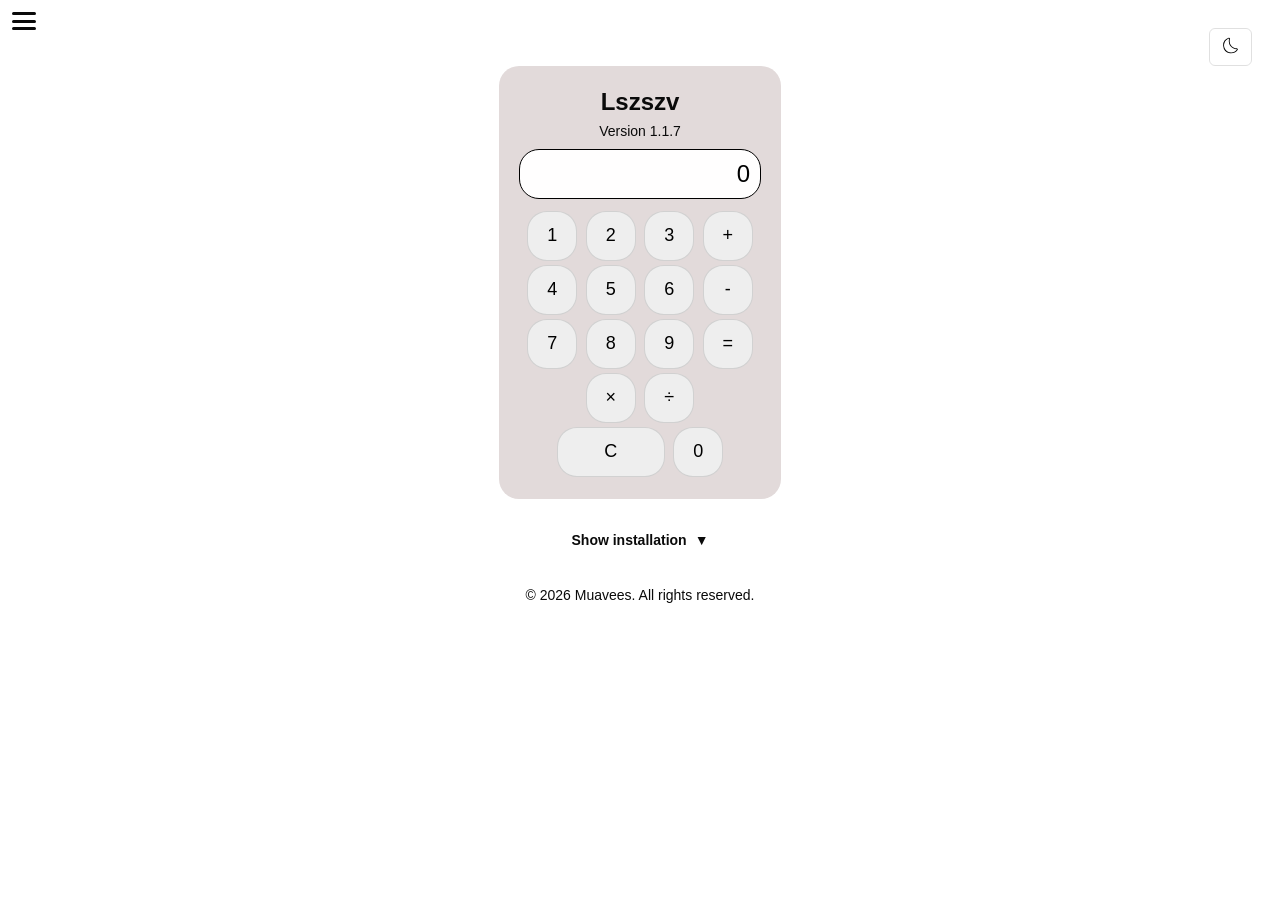
<file: index.html>
<!DOCTYPE html>
<html lang="en">
<head>
  <title>Muavees - Lszszv</title>
  <meta charset="utf-8">
  <meta name="viewport" content="width=device-width, initial-scale=1">
  <meta http-equiv="X-UA-Compatible" content="IE=edge">
  <meta name="theme-color" content="#000000">
  <meta name="description" content="A simple Calculator built by Muaves">
  <meta property="og:title" content="Lszszv">
  <meta property="og:description" content="A simple Calculator made by Muaves">
  <meta property="og:Version" content="1.1.6">
  <meta name="author" content="Muaves">
  <link rel="shortcut icon" href="https://github.com/Muaves/lszszv/blob/main/img/lszsz_rounded_dark.png?raw=true"type="image/x-icon">
  <link rel="stylesheet" href="https://cdnjs.cloudflare.com/ajax/libs/animate.css/4.1.1/animate.min.css" />
  <link rel="stylesheet" href="./src/source.css">
  <script async src="https://www.googletagmanager.com/gtag/js?id=G-3K03LYDK01"></script>
<script>
  window.dataLayer = window.dataLayer || [];
  function gtag(){dataLayer.push(arguments);}
  gtag('js', new Date());
</script>
  <link rel="stylesheet" href="https://muaves.com/cookies/cookie.css">
</head>


<body style="padding: 20px; font-family: Arial;">
  <div id="cookie-placeholder"></div>
<script src="https://muaves.com/cookies/cookie.js"></script>
  <div class="hamburger">
    <p>Coming soon</p>
    <span></span>
    <span></span>
    <span></span>
    <div class="tooltip" style="color: black;">Coming soon...</div>
  </div>


  <div style="display:flex; align-items:center; gap:12px; justify-content:end;">

    <button id="theme-toggle" type="button" aria-pressed="false"><svg xmlns="http://www.w3.org/2000/svg" xmlns:xlink="http://www.w3.org/1999/xlink" aria-hidden="true" role="img" style="color: rgb(74, 85, 101); --darkreader-inline-color: var(--darkreader-text-4a5565, #b1aaa0);" width="32" height="32" viewBox="0 0 32 32"><path fill="currentColor" d="M15 2h2v5h-2zm6.688 6.9l3.506-3.506l1.414 1.414l-3.506 3.506zM25 15h5v2h-5zm-3.312 8.1l1.414-1.413l3.506 3.506l-1.414 1.414zM15 25h2v5h-2zm-9.606.192L8.9 21.686l1.414 1.414l-3.505 3.506zM2 15h5v2H2zm3.395-8.192l1.414-1.414L10.315 8.9L8.9 10.314zM16 12a4 4 0 1 1-4 4a4.005 4.005 0 0 1 4-4m0-2a6 6 0 1 0 6 6a6 6 0 0 0-6-6"></path></svg></button>
  </div>
  <div class="center">
    <div class="panel animate__animated animate__fadeInUp" style="max-width: 260px;">
      <div>
        <h2 style="text-align: center; font: 15px; margin-top: 2px; animation-delay: 1.2s;"
          class="animate__animated animate__lightSpeedInRight">Lszszv</h2>
        <p style="text-align: center; font-size: 14px; margin-bottom: 10px; margin-top: -13px; animation-duration: 0.8s; animation-delay: 2.5s;"
          class="animate__animated animate__pulse">Version 1.1.7</p>

      </div>

      <div id="display" class="display animate__animated animate__fadeInDown"
        style=" color: #000000; border: 1px solid black; padding: 10px; margin-bottom: 10px; width: 220px; text-align: right; font-size: 24px; background-color: #fffefe;">
        0</div>
      <div>
        <button onclick="addNum('1')" style="width:50px;height:50px;font-size:18px;margin:2px;" class="calc ">1</button>
        <button onclick="addNum('2')" style="width:50px;height:50px;font-size:18px;margin:2px;" class="calc ">2</button>
        <button onclick="addNum('3')" style="width:50px;height:50px;font-size:18px;margin:2px;" class="calc ">3</button>
        <button onclick="handleOperator('+')" style="width:50px;height:50px;font-size:18px;margin:2px;"
          class="calc ">+</button>
      </div>
      <div>
        <button onclick="addNum('4')" style="width:50px;height:50px;font-size:18px;margin:2px;" class="calc ">4</button>
        <button onclick="addNum('5')" style="width:50px;height:50px;font-size:18px;margin:2px;" class="calc ">5</button>
        <button onclick="addNum('6')" style="width:50px;height:50px;font-size:18px;margin:2px;" class="calc ">6</button>
        <button onclick="handleOperator('-')" style="width:50px;height:50px;font-size:18px;margin:2px;"
          class="calc ">-</button>
      </div>
      <div>
        <button onclick="addNum('7')" style="width:50px;height:50px;font-size:18px;margin:2px;" class="calc ">7</button>
        <button onclick="addNum('8')" style="width:50px;height:50px;font-size:18px;margin:2px;" class="calc ">8</button>
        <button onclick="addNum('9')" style="width:50px;height:50px;font-size:18px;margin:2px;" class="calc ">9</button>
        <button onclick="equals()" style="width:50px;height:50px;font-size:18px;margin:2px;" class="calc ">=</button>
      </div>
      <div>
        <button onclick="handleOperator('×')" style="width:50px;height:50px;font-size:18px;margin:2px;"
          class="calc ">×</button>
        <button onclick="handleOperator('÷')" style="width:50px;height:50px;font-size:18px;margin:2px;"
          class="calc ">÷</button>
      </div>
      <div>

        <button onclick="clearAll()" style="width:108px;height:50px;font-size:18px;margin:2px;" class="calc ">C</button>
        <button onclick="addNum('0')" style="width:50px;height:50px;font-size:18px;margin:2px;" class="calc ">0</button>
      </div>
    </div>
    <div class="animcenter">
      <div class="blog-card">
        <button type="button" class="expand-btn" aria-expanded="false" aria-controls="more-1" data-target="more-1">
          <span>Show <b>installation</b></span>
          <span aria-hidden="true" class="arrow">▼</span>
        </button>
        <div class="blog-card-more" id="more-1" role="region" aria-hidden="true">
          <li>Installation</p>
          <li>To use it just go to the new webapp 🔥 (you are here yayy!)</p>
          <br>
          <p>You can get more information or download the latest release in the <a
              href="https://github.com/Muaves/lszszv">GitHub
              repository</a>.</p>
          <br>
          <br>
          <li><b>Note: The calculator under 260px x 483px screen width/height is useless.</b></p>

        </div>
      </div>
      <footer style="text-align: center; padding: 12px 0; color: var(--text); font-size: 14px;">
        <p>© 2026 Muavees. All rights reserved.</p>
      </footer>
    </div>
  </div>


  <script src="./src/index.js"></script>





</body>

</html>
</file>
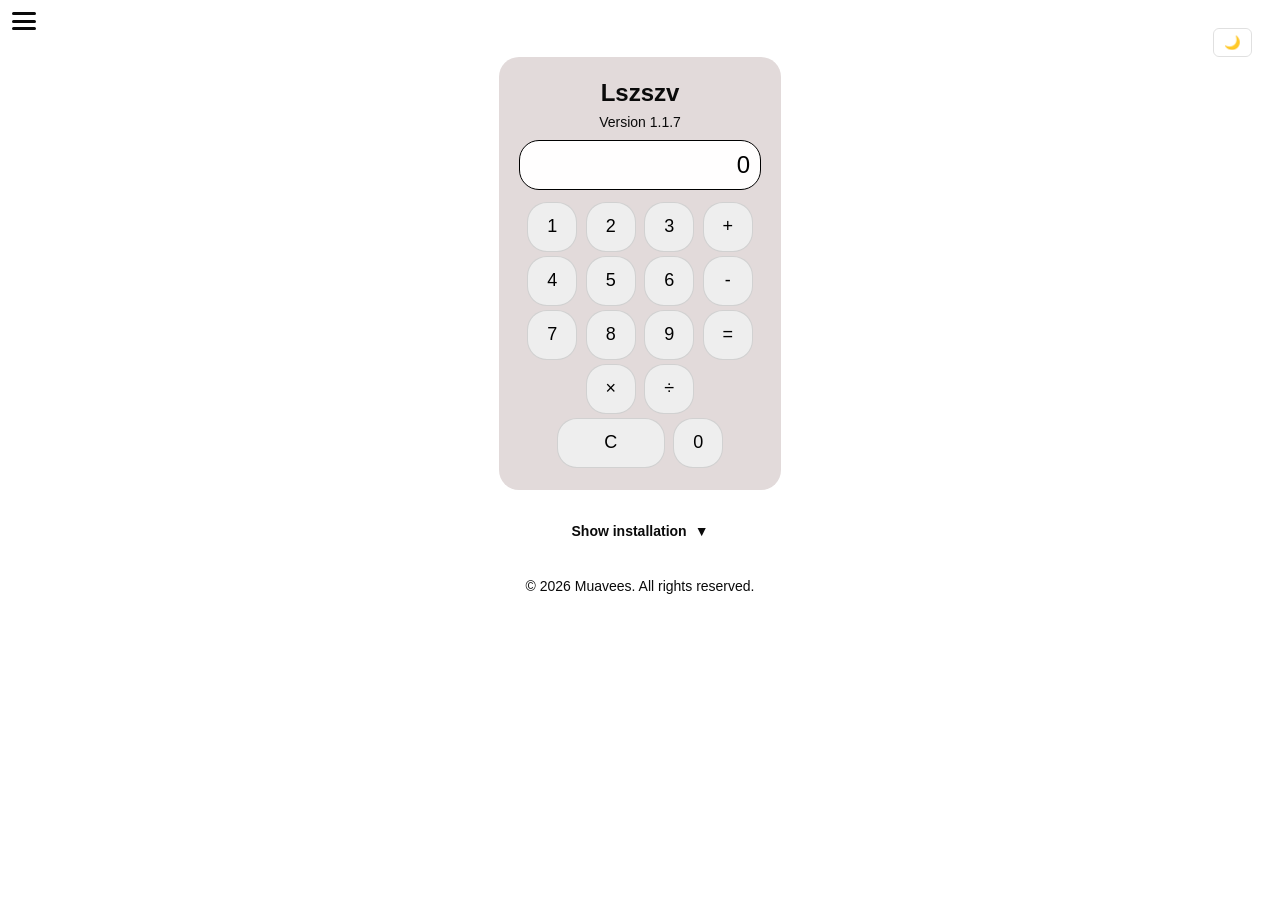
<file: exp/beta/index.html>
<!DOCTYPE html>
<html lang="en">
<head>
  <title>Muavees - Lszszv</title>
  <meta charset="utf-8">
  <meta name="viewport" content="width=device-width, initial-scale=1">
  <meta http-equiv="X-UA-Compatible" content="IE=edge">
  <meta name="theme-color" content="#000000">
  <meta name="description" content="A simple Calculator built by Muavees">
  <meta property="og:title" content="Lszszv">
  <meta property="og:description" content="!!LSZSZV EXPERIMENTAL BETA!! Here you can get more visual info about my NEW UPDATES(look like IOS26)">
  <meta property="og:Version" content="1.1.4">
  <meta name="author" content="Muavees">
  <link rel="shortcut icon" href="https://github.com/Muaves/lszszv/blob/main/img/lszsz_rounded_dark.png?raw=true" type="image/x-icon">
  <link rel="stylesheet" href="https://cdnjs.cloudflare.com/ajax/libs/animate.css/4.1.1/animate.min.css" />
</head>
<style>
  :root {
    --bg: #ffffff;
    --text: #0a0a0a;
    --muted: #333333;
    --panel: #eeeeee;
    --border: rgba(0, 0, 0, 0.12);
    --btn-bg: transparent;
    --btn-border: rgba(0, 0, 0, 0.12);
    --panelbg: #e2dada;
  }

  .theme-dark {
    --bg: #000000;
    --text: #fffcfc;
    --muted: #ffffff;
    --panel: #f4f4f4;
    --border: rgba(255, 255, 255, 0.08);
    --btn-bg: transparent;
    --btn-border: rgba(255, 255, 255, 0.08);
    --panelbg: #2d1515ab;
  }

  body {
    background: var(--bg);
    color: var(--text);
    text-align: center;
    justify-content: center;
    transition-duration: 0.5s;
  }


  .error {
    color: red;

  }

  .shake {
    animation: shake 0.3s ease;
  }

  @keyframes shake {
    0% {
      transform: translateX(0);
    }

    20% {
      transform: translateX(-5px);
    }

    40% {
      transform: translateX(5px);
    }

    60% {
      transform: translateX(-5px);
    }

    80% {
      transform: translateX(5px);
    }

    100% {
      transform: translateX(0);
    }
  }


  .expand-btn {
    margin-top: 12px;
    background: var(--btn-bg);
    border: none;
    color: var(--text);
    font-weight: 600;
    font-size: 14px;
    cursor: pointer;
    display: inline-flex;
    align-items: center;
    gap: 8px;
  }

  .expand-btn .arrow {
    display: inline-block;
    transition: transform 0.25s ease;
  }

  .blog-card.expanded .arrow {
    transform: rotate(180deg);
  }

  .blog-card-more {
    max-height: 0;
    overflow: hidden;
    transition: max-height 0.4s ease;
    margin-top: 12px;
    background: transparent;
  }

  .blog-card.expanded .blog-card-more {
    max-height: 1000px;
  }

  .blog-card-more p {
    color: var(--muted);
    margin-bottom: 8px;
  }

  .button {
    position: relative;
    display: inline-block;
    margin: 20px;
  }

  .button a {
    color: white;
    font-family: Helvetica, sans-serif;
    font-weight: bold;
    font-size: 36px;
    text-align: center;
    text-decoration: none;
    background-color: #FFA12B;
    display: block;
    position: relative;
    padding: 20px 40px;

    -webkit-tap-highlight-color: rgba(0, 0, 0, 0);
    text-shadow: 0px 1px 0px #000;
    filter: dropshadow(color=#000, offx=0px, offy=1px);

    -webkit-box-shadow: inset 0 1px 0 #FFE5C4, 0 10px 0 #915100;
    -moz-box-shadow: inset 0 1px 0 #FFE5C4, 0 10px 0 #915100;
    box-shadow: inset 0 1px 0 #FFE5C4, 0 10px 0 #915100;

    -webkit-border-radius: 5px;
    -moz-border-radius: 5px;
    border-radius: 5px;
  }

  .button a:active {
    top: 10px;
    background-color: #F78900;

    -webkit-box-shadow: inset 0 1px 0 #FFE5C4, inset 0 -3px 0 #915100;
    -moz-box-shadow: inset 0 1px 0 #FFE5C4, inset 0 -3pxpx 0 #915100;
    box-shadow: inset 0 1px 0 #FFE5C4, inset 0 -3px 0 #915100;
  }

  .button:after {
    content: "";
    height: 100%;
    width: 100%;
    padding: 4px;
    position: absolute;
    bottom: -15px;
    left: -4px;
    z-index: -1;
    background-color: #2B1800;
    -webkit-border-radius: 5px;
    -moz-border-radius: 5px;
    border-radius: 5px;
  }

  .more-img {
    width: 100%;
    max-width: 600px;
    display: block;
    margin: 8px 0;
    border-radius: 8px;
  }

  #theme-toggle {
    background: var(--btn-bg);
    color: var(--text);
    border: 1px solid var(--btn-border);
    padding: 6px 10px;
    border-radius: 6px;
    cursor: pointer;
    font-weight: 600;
  }

  .center {
    display: flex;
    flex-direction: column;
    align-items: center;
    justify-content: center;
    animation-duration: 2.4s;
  }

  .animcenter {
    display: flex;
    flex-direction: column;
    align-items: center;
    justify-content: center;
    margin-top: 20px;
    animation-duration: 2.4s;
    border-radius: 30px;
    width: 600px;
  }

  .calc {
    transform-style: preserve-3d;
    background: var(--panel);
    border: 1px solid var(--border);
    padding: 12px;
    border-radius: 20px;
    cursor: pointer;
    transition: transform 0.3s ease;
    opacity: 1 !important;
  }

  .calc:hover {
    transform: scale(1.1);
  }

  .calc.no-experimental:active {
    transition-duration: 0.2s;
    transform: scale(0.9);
    background-color: rgb(240, 231, 214);
    animation-duration: 0;
  }

  .calc.experimental {
    transition-duration: 0.7s;
  }

  .display {
    transform-style: preserve-3d;
    background: var(--panel);
    border: 1px solid var(--border);
    padding: 12px;
    border-radius: 20px;
    transition-duration: 0.3s;
  }

  #display {
    overflow-x: auto;
    white-space: nowrap;
  }

  .display.error {
    color: #ff4d4d;
    border-color: #ff4d4d;
  }

  .panel {
    background-color: var(--panelbg);
    padding: 20px;
    border-radius: 20px;
    animation-duration: 0.9s;
  }



  .hamburger {
    position: fixed;
    top: 12px;
    left: 12px;
    width: 24px;
    height: 18px;
    display: flex;
    flex-direction: column;
    justify-content: space-between;
    z-index: 9999;
  }

  .hamburger span {
    display: block;
    width: 100%;
    height: 3px;
    background: var(--text);
    border-radius: 2px;
    pointer-events: none;
  }

  .hamburger p {
    position: absolute;
    top: 22px;
    left: -10px;
    font-size: 10px;
    color: var(--text);
    opacity: 0;
  }

  .tooltip {
    position: absolute;
    left: 36px;
    top: 50%;
    transform: translateY(-50%);
    background: var(--panel);
    color: var(--text);
    padding: 4px 8px;
    border-radius: 6px;
    font-size: 12px;
    opacity: 0;
    pointer-events: none;
    transition: opacity 0.2s ease, transform 0.2s ease;
  }

  .hamburger:hover .tooltip {
    opacity: 1;
    transform: translate(4px, -50%);
  }
</style>

<body style="padding: 20px; font-family: Arial;">
  <div class="hamburger">
    <p>Coming soon</p>
    <span></span>
    <span></span>
    <span></span>
    <div class="tooltip" style="color: black;">Coming soon...</div>
  </div>


  <div style="display:flex; align-items:center; gap:12px; justify-content:end;">

    <button id="theme-toggle" type="button" aria-pressed="false">☀️</button>
  </div>
  <div class="center">
    <div class="panel animate__animated animate__fadeInUp" style="max-width: 260px;">
      <div>
        <h2 style="text-align: center; font: 15px; margin-top: 2px; animation-delay: 1.2s;"
          class="animate__animated animate__lightSpeedInRight">Lszszv</h2>
        <p style="text-align: center; font-size: 14px; margin-bottom: 10px; margin-top: -13px; animation-duration: 0.8s; animation-delay: 2.5s;"
          class="animate__animated animate__pulse">Version 1.1.7</p>

      </div>

      <div id="display" class="display animate__animated animate__fadeInDown"
        style=" color: #000000; border: 1px solid black; padding: 10px; margin-bottom: 10px; width: 220px; text-align: right; font-size: 24px; background-color: #fffefe;">
        0</div>
      <div>
        <button onclick="addNum('1')" style="width:50px;height:50px;font-size:18px;margin:2px;" class="calc ">1</button>
        <button onclick="addNum('2')" style="width:50px;height:50px;font-size:18px;margin:2px;" class="calc ">2</button>
        <button onclick="addNum('3')" style="width:50px;height:50px;font-size:18px;margin:2px;" class="calc ">3</button>
        <button onclick="handleOperator('+')" style="width:50px;height:50px;font-size:18px;margin:2px;"
          class="calc ">+</button>
      </div>
      <div>
        <button onclick="addNum('4')" style="width:50px;height:50px;font-size:18px;margin:2px;" class="calc ">4</button>
        <button onclick="addNum('5')" style="width:50px;height:50px;font-size:18px;margin:2px;" class="calc ">5</button>
        <button onclick="addNum('6')" style="width:50px;height:50px;font-size:18px;margin:2px;" class="calc ">6</button>
        <button onclick="handleOperator('-')" style="width:50px;height:50px;font-size:18px;margin:2px;"
          class="calc ">-</button>
      </div>
      <div>
        <button onclick="addNum('7')" style="width:50px;height:50px;font-size:18px;margin:2px;" class="calc ">7</button>
        <button onclick="addNum('8')" style="width:50px;height:50px;font-size:18px;margin:2px;" class="calc ">8</button>
        <button onclick="addNum('9')" style="width:50px;height:50px;font-size:18px;margin:2px;" class="calc ">9</button>
        <button onclick="equals()" style="width:50px;height:50px;font-size:18px;margin:2px;" class="calc ">=</button>
      </div>
      <div>
        <button onclick="handleOperator('×')" style="width:50px;height:50px;font-size:18px;margin:2px;"
          class="calc ">×</button>
        <button onclick="handleOperator('÷')" style="width:50px;height:50px;font-size:18px;margin:2px;"
          class="calc ">÷</button>
      </div>
      <div>

        <button onclick="clearAll()" style="width:108px;height:50px;font-size:18px;margin:2px;" class="calc ">C</button>
        <button onclick="addNum('0')" style="width:50px;height:50px;font-size:18px;margin:2px;" class="calc ">0</button>
      </div>
    </div>

    <div class="animcenter">
      <div class="blog-card">
        <button type="button" class="expand-btn" aria-expanded="false" aria-controls="more-1" data-target="more-1">
          <span>Show <b>installation</b></span>
          <span aria-hidden="true" class="arrow">▼</span>
        </button>
        <div class="blog-card-more" id="more-1" role="region" aria-hidden="true">
          <p>Installation</p>
          <p>To use it just go to the new webapp 🔥 (you are here yayy!)</p>
          <br>
          <p>You can get more information or download the latest release in the <a
              href="https://github.com/Muaves/lszszv">GitHub
              repository</a>.</p>
          <br>
          <br>
          <p><b>Note: The calculator under 260px x 483px screen width/height is useless.</b></p>

        </div>
      </div>
      <footer style="text-align: center; padding: 12px 0; color: var(--text); font-size: 14px;">
        <p>© 2026 Muavees. All rights reserved.</p>
      </footer>
    </div>
  </div>


  <script defer>
    /* Számologep Core-ja */

    var currentValue = 0;
    var storedValue = null;
    var operator = null;
    var waitingForNewNumber = false;

    function updateDisplay(value, isError = false) {
      var display = document.getElementById('display');

      display.classList.remove(
        'error',
        'animate__animated',
        'animate__shakeX'
      );

      display.innerText = value;
      display.scrollLeft = display.scrollWidth;

      if (isError) {
        display.classList.add(
          'error',
          'animate__animated',
          'animate__shakeX'
        );
      }
    }

    function addNum(n) {
      var display = document.getElementById('display');

      if (waitingForNewNumber) {
        updateDisplay(n);
        waitingForNewNumber = false;
      } else {
        updateDisplay(display.innerText === '0' ? n : display.innerText + n);
      }
    }

    function calculate(a, b, op) {
      if (op === '+') return a + b;
      if (op === '-') return a - b;
      if (op === '×') return a * b;
      if (op === '÷') return b === 0 ? Infinity : a / b;
      return b;
    }

    function handleOperator(nextOp) {
      var inputValue = parseFloat(document.getElementById('display').innerText);

      if (storedValue === null) {
        storedValue = inputValue;
      } else if (operator) {
        var result = calculate(storedValue, inputValue, operator);

        if (isNaN(result)) {
          updateDisplay('Error', true);
          resetCalc();
          return;
        }

        if (!isFinite(result)) {
          updateDisplay('∞', true);
          resetCalc();
          return;
        }

        storedValue = result;
        updateDisplay(result);
      }

      operator = nextOp;
      waitingForNewNumber = true;
    }

    function equals() {
      if (operator === null) return;

      var inputValue = parseFloat(document.getElementById('display').innerText);
      var result = calculate(storedValue, inputValue, operator);

      if (isNaN(result)) {
        updateDisplay('Error', true);
      } else if (!isFinite(result)) {
        updateDisplay('∞', true);
      } else {
        updateDisplay(result);
      }

      resetCalc();
    }

    function clearAll() {
      updateDisplay('0');
      resetCalc();
    }

    function resetCalc() {
      storedValue = null;
      operator = null;
      waitingForNewNumber = true;
    }



    document.addEventListener('click', function (e) {
      var btn = e.target.closest('.expand-btn');
      if (!btn) return;

      var targetId = btn.getAttribute('data-target');
      var more = document.getElementById(targetId);
      var card = btn.closest('.blog-card');
      var expanded = btn.getAttribute('aria-expanded') === 'true';

      btn.setAttribute('aria-expanded', String(!expanded));
      if (more) more.setAttribute('aria-hidden', String(expanded));
      if (card) card.classList.toggle('expanded', !expanded);

      var label = btn.querySelector('span:first-child');
      if (label) {
        label.textContent = expanded ? 'Show installation' : 'Show less';
      }
    });



    (function () {
      var toggle = document.getElementById('theme-toggle');
      var darkClass = 'theme-dark';

      function applyTheme(theme) {
        if (theme === 'dark') {
          document.body.classList.add(darkClass);
          toggle.textContent = '☀️';
        } else {
          document.body.classList.remove(darkClass);
          toggle.textContent = '🌙';
        }
      }

      var saved = localStorage.getItem('theme');
      if (!saved) {
        saved = window.matchMedia('(prefers-color-scheme: dark)').matches
          ? 'dark'
          : 'light';
      }

      applyTheme(saved);

      toggle.addEventListener('click', function () {
        var next = document.body.classList.contains(darkClass)
          ? 'light'
          : 'dark';
        applyTheme(next);
        localStorage.setItem('theme', next);
      });
    })();


    function shakeDisplay() {
      const display = document.getElementById('display');
      display.classList.remove('shake');
      void display.offsetWidth;
      display.classList.add('shake');
    }

    function handleResult(result) {
      const display = document.getElementById('display');

      display.classList.remove('error');

      if (isNaN(result)) {
        display.textContent = 'Error';
        display.classList.add('error', 'animate__animated', 'animate__shakeX');
      } else if (!isFinite(result)) {
        display.textContent = '∞';
        display.classList.add('animate__animated', 'animate__shakeX');
      } else {
        display.textContent = result;
      }
    }

    document.querySelectorAll('.calc').forEach(btn => {
      btn.addEventListener('click', () => {
        btn.classList.remove('animate__animated', 'animate__bounceIn');

        void btn.offsetWidth;

        btn.classList.add('animate__animated', 'animate__bounceIn');

        btn.addEventListener('animationend', function handler() {
          btn.classList.remove('animate__animated', 'animate__bounceIn');
          btn.removeEventListener('animationend', handler);
        });
      });
    });


    document.querySelectorAll('.calc').forEach(btn => {
      btn.addEventListener('click', () => {
        if (experimentalAnimations) {
          btn.classList.remove('animate__animated', 'animate__bounceIn');
          void btn.offsetWidth; 
          btn.classList.add('animate__animated', 'animate__bounceIn');

          btn.addEventListener('animationend', function handler() {
            btn.classList.remove('animate__animated', 'animate__bounceIn');
            btn.removeEventListener('animationend', handler);
          });

          btn.style.transform = 'scale(0.9)';
          setTimeout(() => btn.style.transform = 'scale(1)', 700);
        } else {
          btn.style.transform = 'scale(0.9)';
          setTimeout(() => btn.style.transform = 'scale(1)', 200);
        }
      });
    });
  </script>
</body>
</html>
</file>
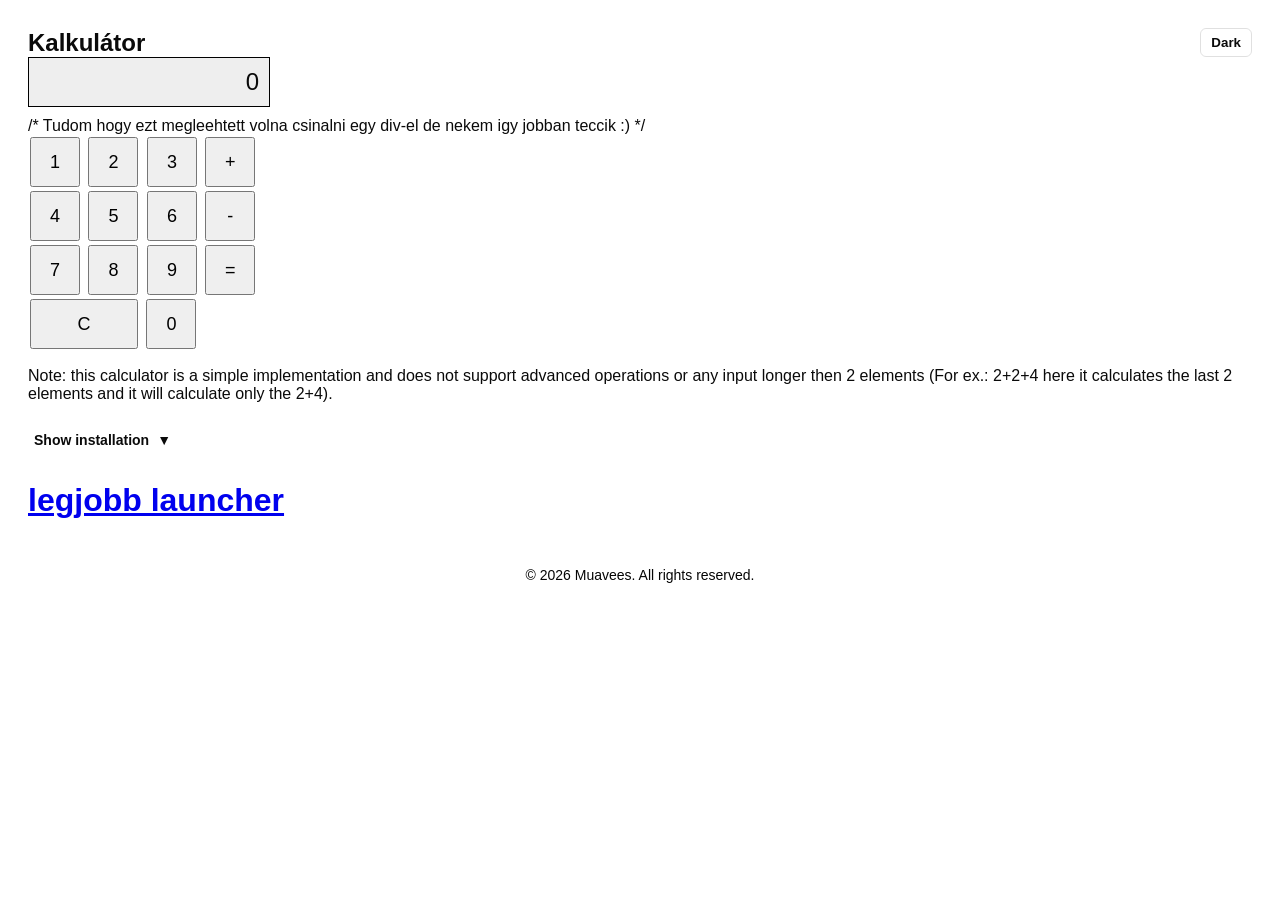
<file: calc.htm>
<!DOCTYPE html>
<html>

<head>
  <title>Muavees - Kalkulátorú</title>
</head>
<style>
  :root{
    --bg: #ffffff;
    --text: #0a0a0a;
    --muted: #333333;
    --panel: #eeeeee;
    --border: rgba(0,0,0,0.12);
    --btn-bg: transparent;
    --btn-border: rgba(0,0,0,0.12);
  }

  .theme-dark{
    --bg: #0b0b0d;
    --text: #f5f5f7;
    --muted: #cfcfd1;
    --panel: #121214;
    --border: rgba(255,255,255,0.08);
    --btn-bg: transparent;
    --btn-border: rgba(255,255,255,0.08);
  }

  body{
    background: var(--bg);
    color: var(--text);
    transition: background .2s ease, color .2s ease;
  }

  .expand-btn {
    margin-top: 12px;
    background: var(--btn-bg);
    border: none;
    color: var(--text);
    font-weight: 600;
    font-size: 14px;
    cursor: pointer;
    display: inline-flex;
    align-items: center;
    gap: 8px;
  }

  .expand-btn .arrow {
    display: inline-block;
    transition: transform 0.25s ease;
  }

  .blog-card.expanded .arrow {
    transform: rotate(180deg);
  }

  .blog-card-more {
    max-height: 0;
    overflow: hidden;
    transition: max-height 0.4s ease;
    margin-top: 12px;
    background: transparent;
  }

  .blog-card.expanded .blog-card-more {
    max-height: 1000px;
  }

  .blog-card-more p {
    color: var(--muted);
    margin-bottom: 8px;
  }

  .more-img {
    width: 100%;
    max-width: 600px;
    display: block;
    margin: 8px 0;
    border-radius: 8px;
  }

  #theme-toggle{
    background: var(--btn-bg);
    color: var(--text);
    border: 1px solid var(--btn-border);
    padding: 6px 10px;
    border-radius: 6px;
    cursor: pointer;
    font-weight: 600;
  }
</style>

<body style="padding: 20px; font-family: Arial;">
  <div style="display:flex;align-items:center;gap:12px;justify-content:space-between;">
    <h2 style="margin:0;">Kalkulátor</h2>
    <button id="theme-toggle" type="button" aria-pressed="false">Dark</button>
  </div>
  <div id="display"
    style="border: 1px solid black; padding: 10px; margin-bottom: 10px; width: 220px; text-align: right; font-size: 24px; background-color: #eee;">
    0</div>
    /* Tudom hogy ezt megleehtett volna csinalni egy div-el de nekem igy jobban teccik :) */
  <div>
    <button onclick="addNum('1')" style="width:50px;height:50px;font-size:18px;margin:2px;">1</button>
    <button onclick="addNum('2')" style="width:50px;height:50px;font-size:18px;margin:2px;">2</button>
    <button onclick="addNum('3')" style="width:50px;height:50px;font-size:18px;margin:2px;">3</button>
    <button onclick="setOp('+')" style="width:50px;height:50px;font-size:18px;margin:2px;">+</button>
  </div>
  <div>
    <button onclick="addNum('4')" style="width:50px;height:50px;font-size:18px;margin:2px;">4</button>
    <button onclick="addNum('5')" style="width:50px;height:50px;font-size:18px;margin:2px;">5</button>
    <button onclick="addNum('6')" style="width:50px;height:50px;font-size:18px;margin:2px;">6</button>
    <button onclick="setOp('-')" style="width:50px;height:50px;font-size:18px;margin:2px;">-</button>
  </div>
  <div>
    <button onclick="addNum('7')" style="width:50px;height:50px;font-size:18px;margin:2px;">7</button>
    <button onclick="addNum('8')" style="width:50px;height:50px;font-size:18px;margin:2px;">8</button>
    <button onclick="addNum('9')" style="width:50px;height:50px;font-size:18px;margin:2px;">9</button>
    <button onclick="calc()" style="width:50px;height:50px;font-size:18px;margin:2px;">=</button>
  </div>
  <div>
    <button onclick="clearAll()" style="width:108px;height:50px;font-size:18px;margin:2px;">C</button>
    <button onclick="addNum('0')" style="width:50px;height:50px;font-size:18px;margin:2px;">0</button>
  </div>

  <p>Note: this calculator is a simple implementation and does not support advanced operations or any input longer then
    2 elements (For ex.: 2+2+4 here it calculates the last 2 elements and it will calculate only the 2+4).</p>


  <div class="blog-card">
    <button type="button" class="expand-btn" aria-expanded="false" aria-controls="more-1" data-target="more-1">
      <span>Show <b>installation</b></span>
      <span class="arrow" aria-hidden="true">▼</span>
    </button>
    <div class="blog-card-more" id="more-1" role="region" aria-hidden="true">
      <p><b>･</b> To use it just run:</p>
      <p><b>git clone https://github.com/Muaves/lszszv</b></p>
      <br>
      <p>And then go into your folder:</p>
      <p><b>cd lszszv</b></p>
      <br>
      <p>And finally:</p>
      <p><b>xdg-open calc.htm</b></p>
      <br>
      <br>
      <p>You can get more information or download it manually in the <a href="https://github.com/Muaves/lszszv">GitHub
          repository</a>.</p>
<br>
<br>
<p><b>Note: The calculator under 260px x 483px screen width/height is useless.</b></p>
    </div>
  </div>


  <script>
    var num1 = null;
    var op = null;
    var waiting = false;

    function addNum(n) {
      var d = document.getElementById('display');
      var d = document.getElementById('display');
      if (waiting) {
        d.innerText = n;
        waiting = false;
      } else {
        d.innerText = d.innerText === '0' ? n : d.innerText + n;
      }
    }

    function setOp(o) {
      num1 = parseFloat(document.getElementById('display').innerText);
      op = o;
      waiting = true;
    }

    function calc() {
      if (num1 === null || op === null) return;
      var num2 = parseFloat(document.getElementById('display').innerText);
      var result = 0;
      if (op === '+') result = num1 + num2;
      if (op === '-') result = num1 - num2;
      document.getElementById('display').innerText = result;
      num1 = null;
      op = null;
    }

    function clearAll() {
      document.getElementById('display').innerText = '0';
      num1 = null;
      op = null;
      waiting = false;
    }
  </script>
  <script>
    document.addEventListener('click', function (e) {
      var btn = e.target.closest('.expand-btn');
      if (!btn) return;
      var targetId = btn.getAttribute('data-target');
      var more = document.getElementById(targetId);
      var card = btn.closest('.blog-card');
      var expanded = btn.getAttribute('aria-expanded') === 'true';
      btn.setAttribute('aria-expanded', String(!expanded));
      if (more) {
        more.setAttribute('aria-hidden', String(!expanded));
      }
      if (card) {
        card.classList.toggle('expanded', !expanded);
      }
      var label = btn.querySelector('span:first-child');
      if (label) {
        label.textContent = !expanded ? 'Show less' : 'Show installation';
      }
    });

    document.addEventListener('keydown', function (e) {
      if (e.key === 'Enter' || e.key === ' ') {
        var active = document.activeElement;
        if (active && active.classList.contains('expand-btn')) {
          active.click();
          e.preventDefault();
        }
      }
    });

    (function(){
      var toggle = document.getElementById('theme-toggle');
      var darkClass = 'theme-dark';
      function applyTheme(theme){
        if(theme === 'dark'){
          document.body.classList.add(darkClass);
          if(toggle) toggle.textContent = 'Light';
          if(toggle) toggle.setAttribute('aria-pressed', 'true');
        } else {
          document.body.classList.remove(darkClass);
          if(toggle) toggle.textContent = 'Dark';
          if(toggle) toggle.setAttribute('aria-pressed', 'false');
        }
      }
      try{
        var saved = localStorage.getItem('theme');
      }catch(e){ var saved = null; }
      if(!saved){
        var prefersDark = window.matchMedia && window.matchMedia('(prefers-color-scheme: dark)').matches;
        saved = prefersDark ? 'dark' : 'light';
      }
      applyTheme(saved);
      if(toggle){
        toggle.addEventListener('click', function(){
          var current = document.body.classList.contains(darkClass) ? 'dark' : 'light';
          var next = current === 'dark' ? 'light' : 'dark';
          applyTheme(next);
          try{ localStorage.setItem('theme', next); }catch(e){}
        });
      }
    })();
  </script>

  <h1><a href="https://redstone-launcher.com">legjobb launcher</a></h1>
  <footer style="text-align: center; padding: 12px 0; color: #050505; font-size: 14px;">
    <p>© 2026 Muavees. All rights reserved.</p>
  </footer>

</body>

</html>
</file>
<file: src/source.css>
:root {
      --bg: #ffffff;
      --text: #0a0a0a;
      --muted: #333333;
      --panel: #eeeeee;
      --border: rgba(0, 0, 0, 0.12);
      --btn-bg: transparent;
      --btn-border: rgba(0, 0, 0, 0.12);
      --panelbg: #e2dada;
  }

  .theme-dark {
      --bg: #000000;
      --text: #fffcfc;
      --muted: #ffffff;
      --panel: #f4f4f4;
      --border: rgba(255, 255, 255, 0.08);
      --btn-bg: transparent;
      --btn-border: rgba(255, 255, 255, 0.08);
      --panelbg: #2d1515ab;
  }

  body {
      background: var(--bg);
      color: var(--text);
      text-align: center;
      justify-content: center;
      transition-duration: 0.5s;
  }


  .error {
      color: red;

  }

  .shake {
      animation: shake 0.3s ease;
  }

  @keyframes shake {
      0% {
          transform: translateX(0);
      }

      20% {
          transform: translateX(-5px);
      }

      40% {
          transform: translateX(5px);
      }

      60% {
          transform: translateX(-5px);
      }

      80% {
          transform: translateX(5px);
      }

      100% {
          transform: translateX(0);
      }
  }


  .expand-btn {
      margin-top: 12px;
      background: var(--btn-bg);
      border: none;
      color: var(--text);
      font-weight: 600;
      font-size: 14px;
      cursor: pointer;
      display: inline-flex;
      align-items: center;
      gap: 8px;
  }

  .expand-btn .arrow {
      display: inline-block;
      transition: transform 0.25s ease;
  }

  .blog-card.expanded .arrow {
      transform: rotate(180deg);
  }

  .blog-card-more {
      max-height: 0;
      overflow: hidden;
      transition: max-height 0.4s ease;
      margin-top: 12px;
      background: transparent;
  }

  .blog-card.expanded .blog-card-more {
      max-height: 1000px;
  }

  .blog-card-more p {
      color: var(--muted);
      margin-bottom: 8px;
  }

  .button {
      position: relative;
      display: inline-block;
      margin: 20px;
  }

  .button a {
      color: white;
      font-family: Helvetica, sans-serif;
      font-weight: bold;
      font-size: 36px;
      text-align: center;
      text-decoration: none;
      background-color: #FFA12B;
      display: block;
      position: relative;
      padding: 20px 40px;

      -webkit-tap-highlight-color: rgba(0, 0, 0, 0);
      text-shadow: 0px 1px 0px #000;
      filter: dropshadow(color=#000, offx=0px, offy=1px);

      -webkit-box-shadow: inset 0 1px 0 #FFE5C4, 0 10px 0 #915100;
      -moz-box-shadow: inset 0 1px 0 #FFE5C4, 0 10px 0 #915100;
      box-shadow: inset 0 1px 0 #FFE5C4, 0 10px 0 #915100;

      -webkit-border-radius: 5px;
      -moz-border-radius: 5px;
      border-radius: 5px;
  }

  .button a:active {
      top: 10px;
      background-color: #F78900;

      -webkit-box-shadow: inset 0 1px 0 #FFE5C4, inset 0 -3px 0 #915100;
      -moz-box-shadow: inset 0 1px 0 #FFE5C4, inset 0 -3pxpx 0 #915100;
      box-shadow: inset 0 1px 0 #FFE5C4, inset 0 -3px 0 #915100;
  }

  .button:after {
      content: "";
      height: 100%;
      width: 100%;
      padding: 4px;
      position: absolute;
      bottom: -15px;
      left: -4px;
      z-index: -1;
      background-color: #2B1800;
      -webkit-border-radius: 5px;
      -moz-border-radius: 5px;
      border-radius: 5px;
  }

  .more-img {
      width: 100%;
      max-width: 600px;
      display: block;
      margin: 8px 0;
      border-radius: 8px;
  }

  #theme-toggle {
      background: var(--btn-bg);
      color: var(--text);
      border: 1px solid var(--btn-border);
      padding: 6px 10px;
      border-radius: 6px;
      cursor: pointer;
      font-weight: 600;
  }

  .center {
      display: flex;
      flex-direction: column;
      align-items: center;
      justify-content: center;
      animation-duration: 2.4s;
  }

  .animcenter {
      display: flex;
      flex-direction: column;
      align-items: center;
      justify-content: center;
      margin-top: 20px;
      animation-duration: 2.4s;
      border-radius: 30px;
      width: 600px;
  }

  .calc {
      transform-style: preserve-3d;
      background: var(--panel);
      border: 1px solid var(--border);
      padding: 12px;
      border-radius: 20px;
      cursor: pointer;
      transition-duration: 0.3s;
  }

  .calc:hover {
      transition-duration: 0.3s;
      transform: scale(1.1);
  }

  .calc:active {
      transition-duration: 0.2s;
      transform: scale(0.9);
      background-color: rgb(240, 231, 214);
  }

  .display {
      transform-style: preserve-3d;
      background: var(--panel);
      border: 1px solid var(--border);
      padding: 12px;
      border-radius: 20px;
      transition-duration: 0.3s;
  }

  #display {
      overflow-x: auto;
      white-space: nowrap;
  }

  .display.error {
      color: #ff4d4d;
      border-color: #ff4d4d;
  }

  .panel {
      background-color: var(--panelbg);
      padding: 20px;
      border-radius: 20px;
      animation-duration: 0.9s;
  }



  .hamburger {
      position: fixed;
      top: 12px;
      left: 12px;
      width: 24px;
      height: 18px;
      display: flex;
      flex-direction: column;
      justify-content: space-between;
      z-index: 9999;
  }

  .hamburger span {
      display: block;
      width: 100%;
      height: 3px;
      background: var(--text);
      border-radius: 2px;
      pointer-events: none;
  }

  .hamburger p {
      position: absolute;
      top: 22px;
      left: -10px;
      font-size: 10px;
      color: var(--text);
      opacity: 0;
  }

  .tooltip {
      position: absolute;
      left: 36px;
      top: 50%;
      transform: translateY(-50%);
      background: var(--panel);
      color: var(--text);
      padding: 4px 8px;
      border-radius: 6px;
      font-size: 12px;
      opacity: 0;
      pointer-events: none;
      transition: opacity 0.2s ease, transform 0.2s ease;
  }

  .hamburger:hover .tooltip {
      opacity: 1;
      transform: translate(4px, -50%);
  }
</file>
